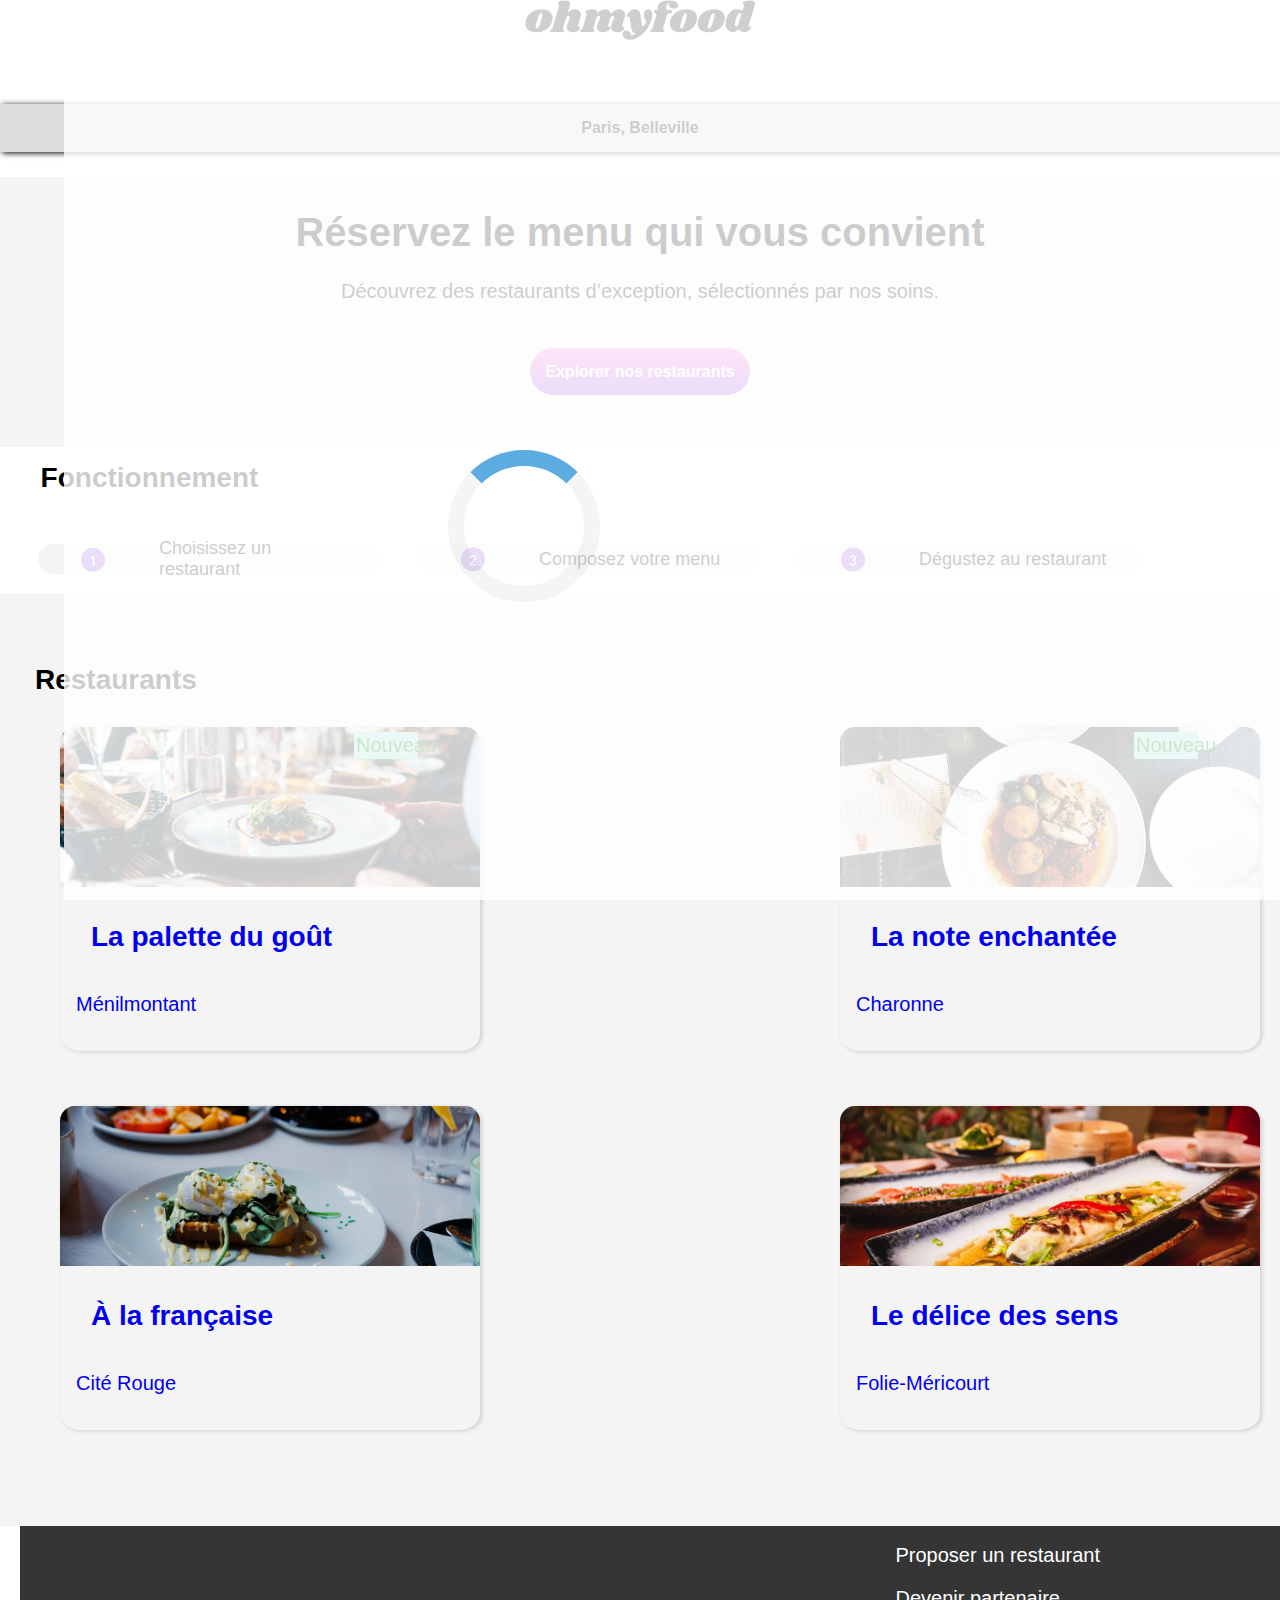
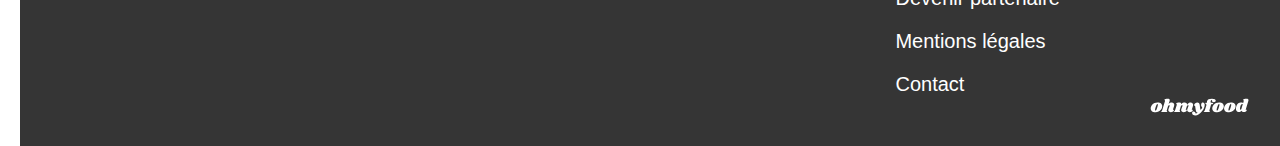
<file: index.html>
<!DOCTYPE html>
<html lang="fr">

<head>
    <meta charset="UTF-8">
    <meta name="viewport" content="width=device-width, initial-scale=1.0">
    <title>Oh my food</title>
    <link rel="preconnect" href="https://fonts.googleapis.com">
    <link rel="preconnect" href="https://fonts.gstatic.com" crossorigin>
    <link href="https://fonts.googleapis.com/css2?family=Raleway:wght@400;500;700&display=swap" rel="stylesheet">
    <link rel="stylesheet" href="https://cdnjs.cloudflare.com/ajax/libs/font-awesome/6.2.1/css/all.min.css"
        integrity="sha512-MV7K8+y+gLIBoVD59lQIYicR65iaqukzvf/nwasF0nqhPay5w/9lJmVM2hMDcnK1OnMGCdVK+iQrJ7lzPJQd1w=="
        crossorigin="anonymous" referrerpolicy="no-referrer" />
    <link rel="stylesheet" href="./assets/style.css">
</head>

<body>
    <div class="loader-container">
        <div class="loader">
        </div>
    </div>
    <header>
        <!--1.1 header -->
        <div class="header-logo">
            <img src="./images/logo/ohmyfood.png" alt="logo">
        </div>
    </header>

    <main>
        <section class="search">
            <i class="fa-solid fa-location-dot"></i>
            <h2>Paris, Belleville</h2>
        </section>

        <section class="accueil">
            <h1>Réservez le menu qui vous convient</h1>
            <p>Découvrez des restaurants d’exception, sélectionnés par nos soins.</p>
            <button class="button">Explorer nos restaurants</button>
        </section>

        <section class="fonctionnement">
            <h2>Fonctionnement</h2>
            <div class="fonctionnement-cards">
                <ol>
                    <li class="card-number">
                        <img class="number" src="./assets/n1.svg">
                        <div class="icon">
                            <i class="fa-solid fa-mobile-screen-button"></i>
                        </div>
                        <div class="cardnumber-text">
                        <p>Choisissez un restaurant</p>
                    </div>
                    </li>
                    <li class="card-number">
                        <img class="number" src="./assets/n2.svg">
                        <div class="icon">
                            <i class="fa-solid fa-list-ul"></i>
                        </div>
                        <div class="cardnumber-text">
                        <p>Composez votre menu</p>
                        </div>
                    </li>
                    <li class="card-number">
                        <img class="number" src="./assets/n3.svg">                
                        <div class="icon">
                            <i class="fa-solid fa-store"></i>
                        </div>
                        <div class="cardnumber-text">
                        <p>Dégustez au restaurant</p>
                        </div>
                    </li>
                </ol>
            </div>
        </section>

        <section class="restaurants">
            <h2>Restaurants</h2>
            <div class="restaurants-cards">
                <ul class="liste-restos">
                    <li>
                        <a href="./restaurants/palette.html">
                            <div class="card">
                                <div class="card-img">
                                    <img src="./images/restaurants/jay-wennington-N_Y88TWmGwA-unsplash.jpg"
                                        alt="image du restaurant la palette du goût">
                                    <p class="nouveau">Nouveau</p>
                                </div>
                                <div class="card-content">
                                    <div class="card-text">
                                        <h2>La palette du goût</h2>
                                        <p>Ménilmontant</p>
                                    </div>
                                    <div class="card-icons">
                                        <i class="fa-regular fa-heart empty"></i>
                                        <i class="fa-solid fa-heart full"></i>
                                    </div>
                                </div>
                            </div>
                        </a>
                    </li>
                    <li>
                        <a href="./restaurants/note.html">
                            <div class="card">
                                <div class="card-img">
                                    <img src="./images/restaurants/stil-u2Lp8tXIcjw-unsplash.jpg"
                                        alt="image restaurant la note enchantée">
                                    <p class="nouveau">Nouveau</p>
                                </div>
                                <div class="card-content">
                                    <div class="card-text">
                                        <h2>La note enchantée</h2>
                                        <p>Charonne</p>
                                    </div>
                                    <div class="card-icons">
                                        <i class="fa-regular fa-heart empty"></i>
                                        <i class="fa-solid fa-heart full"></i>
                                    </div>
                                </div>
                            </div>
                        </a>
                    </li>
                    <li>
                        <a href="./restaurants/francaise.html">
                            <div class="card">
                                <div class="card-img">
                                    <img src="./images/restaurants/toa-heftiba-DQKerTsQwi0-unsplash.jpg"
                                        alt="image restaurant à la française">
                                </div>
                                <div class="card-content">
                                    <div class="card-text">
                                        <h2>À la française</h2>
                                        <p>Cité Rouge</p>
                                    </div>
                                    <div class="card-icons">
                                        <i class="fa-regular fa-heart empty"></i>
                                        <i class="fa-solid fa-heart full"></i>
                                    </div>
                                </div>
                            </div>
                        </a>
                    </li>
                    <li>
                        <a href="./restaurants/delice.html">
                            <div class="card">
                                <div class="card-img">
                                    <img src="./images/restaurants/louis-hansel-shotsoflouis-qNBGVyOCY8Q-unsplash.jpg"
                                        alt="image restaurant Le délice des sens">
                                </div>
                                <div class="card-content">
                                    <div class="card-text">
                                        <h2>Le délice des sens</h2>
                                        <p>Folie-Méricourt</p>
                                    </div>
                                    <div class="card-icons">
                                        <i class="fa-regular fa-heart empty"></i>
                                        <i class="fa-solid fa-heart full"></i>
                                    </div>
                                </div>
                            </div>
                        </a>
                    </li>
                </ul>
            </div>
        </section>
    </main>

    <footer class="footer-accueil">
        <div class="footer-logo">
            <img class="footer-img" src="../images/logo/ohmyfood-white.svg" alt="logo OhMyFood">
        </div>
        <ul class="footer-liens">
            <li>
                <i class="fa-solid fa-utensils icon-white"></i>
                <p>Proposer un restaurant</p>
            </li>
            <li>
                <i class="fa-solid fa-handshake-angle icon-white"></i>
                <p>Devenir partenaire</p>
            </li>
            <li>
                <p>Mentions légales</p>
            </li>
            <li>
                <p>Contact</p>
            </li>
        </ul>
    </footer>
</body>

</html>
</file>
<file: assets/style.css>
@keyframes show-menu {
  0% {
    transform: translateX(-500px);
    opacity: 0;
  }
  100% {
    transform: translateX(0px);
    opacity: 1;
  }
}
@keyframes show-menu {
  0% {
    transform: translateX(-500px);
    opacity: 0;
  }
  100% {
    transform: translateX(0px);
    opacity: 1;
  }
}
/**** Texte & background (bg) *****/
* {
  font-family: "Roboto", sans-serif;
}

/***** Small devices (phones, less than 768px) ****/
/**** Texte & background (bg) *****/
.main-restaurants {
  width: 100%;
  height: auto;
  display: flex;
  flex-direction: column;
  justify-content: center;
  align-items: center;
}

body {
  margin: 0;
  padding: 0;
}

header {
  display: flex;
  justify-content: center;
}

.header-logo {
  justify-content: center;
  display: flex;
  width: 200px;
  height: 40px;
}

#logo {
  max-width: 100%;
  font-size: 24px;
  justify-content: center;
  font-weight: bold;
}

.titre-resto h1 {
  display: flex;
  text-align: center;
  margin: 20px 50px 0px 50px;
  font-size: 20px;
  font-weight: bold;
  font-style: italic;
}

.titre-resto h2 {
  font-size: 16px;
  font-weight: 200;
}

.photo-resto {
  width: 100%;
  height: 270px;
}
.photo-resto img {
  width: 100%;
  height: 270px;
  -o-object-fit: cover;
     object-fit: cover;
}

.page-menu {
  background-color: #f4f4f4;
  display: flex;
  flex-direction: column;
  border-radius: 20px;
  margin-top: -50px;
  padding-top: 10px;
  position: relative;
  width: 100%;
  justify-content: center;
  align-items: center;
}
@media screen and (min-width: 1000px) {
  .page-menu {
    width: 70%;
  }
}

.liste-menus {
  padding: 0;
}

.entrees-plats-desserts {
  width: 100%;
}
@media screen and (min-width: 1000px) {
  .entrees-plats-desserts {
    width: 70%;
  }
}

.coche {
  display: block;
  position: absolute;
  left: 100%;
  height: 100%;
  width: 60px;
  border-radius: 0 16px 16px 0;
  background-color: #99E2D0;
  opacity: 0;
  transition: all 0.3s ease-out;
}
.coche i {
  display: flex;
  justify-content: center;
  align-items: center;
  margin: 26px 16px 18px 20px;
  width: 6px;
  height: 6px;
  padding: 6px;
  border-radius: 50%;
  background-color: white;
}
.coche .fa-check {
  color: #99E2D0;
  font-size: 10px;
}

.card-restos {
  background-color: white;
  border-radius: 16px;
  display: flex;
  position: relative;
  cursor: pointer;
  box-shadow: 2px 1px 8px -3px #7e7e7e;
  box-sizing: border-box;
  margin-bottom: 2%;
  height: 72px;
}
.card-restos p {
  display: flex;
  flex-direction: row;
  margin: 0;
}
.card-restos:hover span {
  opacity: 1;
  transform: translateX(-60px);
  transition: all 0.3s ease-in-out;
}
.card-restos:hover h3, .card-restos:hover p {
  width: 60%;
  text-overflow: ellipsis;
  overflow: hidden;
  white-space: nowrap;
}
.card-restos:hover .prix {
  opacity: 1;
  transform: translateX(-60px);
  transition: all 0.3s ease-in-out;
  margin-right: 5px;
}

.card-info {
  width: 100%;
  display: flex;
  flex-direction: row;
  justify-content: space-between;
  align-items: center;
}

.delay-1 {
  transform-origin: right;
  animation: show-menu 500ms 1000ms forwards;
}

.delay-2 {
  transform-origin: right;
  animation: show-menu 500ms 1500ms forwards;
}

.delay-3 {
  transform-origin: right;
  animation: show-menu 500ms 2000ms forwards;
}

.titres-plats {
  width: 90%;
  gap: 7px;
  display: flex;
  flex-direction: column;
  align-items: flex-start;
  justify-content: flex-start;
  padding-left: 10px;
}
.titres-plats h3 {
  margin: 0;
}

.prix {
  width: 10%;
  margin-right: 10px;
  font-weight: bold;
}

.card-icons {
  position: relative;
  padding: 15px;
}
.card-icons .empty {
  position: absolute;
  z-index: 3;
  color: black;
  font-size: 20px;
  opacity: 1;
  background-color: #f4f4f4;
}
.card-icons .empty:hover {
  opacity: 0;
  transition: 200ms;
}
.card-icons .full {
  z-index: 2;
  background: linear-gradient(#FF79DA, #9356dc);
  background-clip: text;
  -webkit-background-clip: text;
  color: transparent;
  font-size: 20px;
}

.titre-resto {
  display: flex;
  flex-direction: row;
  width: 100%;
  justify-content: space-around;
  align-items: center;
  padding: 10px;
}

button {
  flex-direction: row;
  margin: 20px 0px;
  padding: 15px;
  background: linear-gradient(#ff79da, #9356dc);
  color: white;
  border: #ff79da;
  border-radius: 25px;
  font-weight: 700;
  font-size: 16px;
  line-height: 17px;
  display: flex;
  align-items: center;
  justify-content: center;
  text-decoration: none;
}

/* mediaqueries */
@media screen and (min-width: 768px) {
  .fonctionnement-cards {
    font-size: 20px;
  }
  .restaurants p {
    font-size: 20px;
  }
  footer {
    font-size: 20px;
    margin-left: 20px;
  }
  .footer-img {
    font-size: 110%;
  }
}
@media screen and (min-width: 1440px) {
  .footer .accueil .fonctionnement {
    font-size: 22px;
    margin-left: 30px;
    width: 100%;
  }
  .card-number {
    display: flex;
    flex-direction: column;
    justify-content: space-between;
  }
  .fonctionnement {
    display: flex;
    flex-direction: row;
  }
}
@keyframes disappear {
  0% {
    opacity: 0.6;
  }
  90% {
    opacity: 0.3;
  }
  100% {
    opacity: 0;
    z-index: -1;
  }
}
/**** Texte & background (bg) *****/
* {
  font-family: "Roboto", sans-serif;
}

/***** Small devices (phones, less than 768px) ****/
/**** Texte & background (bg) *****/
body {
  margin: 0;
  padding: 0;
  height: auto;
}

.loader-container {
  height: 100%;
  width: 100%;
  position: fixed;
  top: 50%;
  left: 55%;
  z-index: 3000;
  background: white;
  opacity: 0.8;
  transform: translate(-50%, -50%);
  animation: disappear 2s linear forwards;
}

.loader {
  display: flex;
  justify-content: center;
  align-items: center;
  position: absolute;
  top: 50%;
  left: 30%;
  border: 16px solid #f3f3f3;
  border-radius: 50%;
  border-top: 16px solid #3498db;
  width: 120px;
  height: 120px;
  animation: spin 2s linear infinite;
}

main {
  position: relative;
}

header {
  display: flex;
  justify-content: center;
}

.header-logo {
  justify-content: center;
  display: flex;
  width: 200px;
  height: 40px;
}

#logo {
  max-width: 100%;
  font-size: 24px;
  justify-content: center;
  font-weight: bold;
}

.search {
  display: flex;
  align-items: center;
  justify-content: center;
  text-align: center;
  margin-top: 5%;
  background-color: #dfdcdc;
  box-shadow: 2px 1px 6px 0px;
}

h2 {
  font-size: 16px;
  margin: 15px;
}

a {
  text-decoration: none;
}

.accueil {
  height: 250px;
  width: 100%;
  display: flex;
  flex-direction: column;
  justify-content: center;
  align-items: center;
  background: #f4f4f4;
  padding-bottom: 20px;
  margin-top: 25px;
}
.accueil p {
  margin: 25px;
  font-size: 20px;
  justify-content: center;
  display: flex;
  text-align: center;
}

h1 {
  display: flex;
  text-align: center;
  margin: 20px 50px 0px 50px;
  font-size: 24px;
  font-weight: 800;
}
@media screen and (min-width: 1000px) {
  h1 {
    font-size: 40px;
    gap: 30px;
  }
}

.card {
  width: 400px;
  height: 100%;
  margin-bottom: 15px;
  box-shadow: 2px 1px 4px 0px #cecece;
  border-radius: 5%;
}
@media screen and (min-width: 1000px) {
  .card {
    width: 420px;
  }
}
@media screen and (min-width: 1440px) {
  .card {
    width: 640px;
  }
}

.card-img {
  width: 100%;
  -o-object-fit: cover;
     object-fit: cover;
  border-radius: 15px 15px 0 0;
  position: relative;
}
.card-img .nouveau {
  position: absolute;
  left: 70%;
  top: 3%;
  color: green;
  background-color: #99E2D0;
  padding: 2px;
  width: 60px;
  text-align: center;
  margin: 0;
}
.card-img .empty .full {
  position: absolute;
  left: 70%;
}

/****** Accueil *******/
.button {
  flex-direction: row;
  margin: 20px 0px;
  padding: 15px;
  background: linear-gradient(#ff79da, #9356dc);
  color: white;
  border: #ff79da;
  border-radius: 25px;
  font-weight: 700;
  font-size: 16px;
  line-height: 17px;
  display: flex;
  align-items: center;
  justify-content: center;
  text-decoration: none;
}
.button:hover {
  background-color: #ff79da;
  opacity: 0.8;
  transition: 0.7s;
}

/****** Fonctionnement *******/
.fonctionnement {
  display: flex;
  flex-direction: column;
  margin: auto;
  align-items: flex-start;
  gap: 15px;
  align-self: stretch;
  padding-left: 2%;
}
@media screen and (min-width: 1440px) {
  .fonctionnement {
    padding-bottom: 10px;
    padding-top: 10px;
  }
}
.fonctionnement h2 {
  font-size: 28px;
}
.fonctionnement ol {
  display: flex;
  flex-direction: column;
  width: 100%;
  margin: 0;
  padding: 0;
}
@media screen and (min-width: 1440px) {
  .fonctionnement ol {
    flex-direction: row;
    font-size: 20px;
  }
}
@media screen and (min-width: 1000px) {
  .fonctionnement ol {
    flex-direction: row;
  }
}
.fonctionnement .card {
  display: flex;
}
.fonctionnement .card .icon {
  width: 20px;
}

.card-number {
  display: flex;
  flex-direction: row;
  justify-content: center;
  height: 30px;
  margin: 20px 40px 20px 0px;
  padding-left: 20px;
  width: 320px;
  align-items: center;
  border-radius: 20px;
  background-color: #f4f4f4;
}
@media screen and (min-width: 1440px) {
  .card-number {
    width: 360px;
    height: 60px;
  }
}
.card-number .icon {
  width: 24px;
}

.number {
  position: absolute;
  left: 10px;
}
@media screen and (min-width: 1000px) {
  .number {
    position: unset;
    margin-right: 10px;
  }
}

.fonctionnement-cards {
  display: flex;
  width: 100%;
  gap: 25px;
  align-items: center;
  border-radius: 20px;
  margin-left: 12px;
  justify-content: flex-start;
}
.fonctionnement-cards .icon {
  margin-right: 20px;
  width: 24px;
}
.fonctionnement-cards p {
  margin: 0;
  font-size: 18px;
}
@media screen and (min-width: 1440px) {
  .fonctionnement-cards p {
    font-size: 24px;
  }
}

.fonctionnement .card {
  width: 90%;
  background: #f4f4f4;
}

.fonctionnement button {
  display: flex;
  align-items: center;
  justify-content: center;
  background-color: #f4f4f4;
}

/****** Restaurants *******/
@keyframes spin {
  0% {
    transform: rotate(0deg);
  }
  100% {
    transform: rotate(360deg);
  }
}
.restaurants {
  display: flex;
  flex-direction: column;
  background: #f4f4f4;
  padding: 55px 20px 65px 20px;
}

.restaurants h1 {
  margin: 0;
  margin-bottom: 25px;
}
.restaurants h2 {
  font-size: 28px;
}

.liste-restos,
li {
  list-style-type: none;
}

.restaurants-cards {
  display: flex;
  flex-direction: column;
  gap: 25px;
  width: 100%;
}
@media screen and (min-width: 1440px) {
  .restaurants-cards {
    width: 80%;
  }
}
.restaurants-cards ul {
  display: flex;
  flex-direction: row;
  justify-content: space-between;
  align-items: center;
  gap: 40px;
  flex-wrap: wrap;
}

.restaurants-cards card {
  background: #fff;
  border-radius: 15px 15px 15px 15px;
  height: 100%;
  width: 100%;
}

.restaurants-cards img {
  width: 100%;
  height: 160px;
  gap: 20px;
  -o-object-fit: cover;
     object-fit: cover;
  border-radius: 15px 15px 0 0;
}

.card-content {
  display: flex;
  flex-direction: row;
  justify-content: space-between;
  align-items: center;
  padding: 0px 16px;
}

.card-text {
  flex-direction: column;
  display: flex;
  justify-content: flex-start;
  align-items: flex-start;
  gap: 5px;
  margin: 15px 0px;
}

.card-icons {
  position: relative;
  padding: 15px;
}
.card-icons .empty {
  position: absolute;
  z-index: 3;
  color: black;
  font-size: 20px;
  opacity: 1;
  background-color: #fff;
}
.card-icons .empty:hover {
  opacity: 0;
  transition: 200ms;
}
.card-icons .full {
  z-index: 2;
  background: linear-gradient(#FF79DA, #9356dc);
  background-clip: text;
  -webkit-background-clip: text;
  color: transparent;
  font-size: 20px;
}

.cardnumber-text {
  width: 195px;
  align-items: center;
}
@media screen and (min-width: 1440px) {
  .cardnumber-text {
    width: 250px;
  }
}

.footer-accueil {
  display: flex;
  width: 100%;
  height: 190px;
  padding: 20px 0px 10px 0px;
  bottom: 0;
  flex-direction: column;
  position: relative;
  background-color: #353535;
  color: #fff;
}
@media screen and (min-width: 1000px) {
  .footer-accueil {
    flex-direction: row-reverse;
    font-size: 20px;
    justify-content: flex-start;
    align-items: flex-end;
    gap: 40px;
  }
}

.footer-logo {
  padding: 0px 20px;
}
@media screen and (min-width: 1000px) {
  .footer-logo {
    text-align: right;
    padding: 10px;
  }
}
.footer-logo .footer-liens {
  padding-left: 20px;
  line-height: 5%;
}
.footer-logo .footer-liens li {
  display: flex;
  gap: 10px;
  align-items: center;
}
.footer-logo .footer-liens li p {
  color: #fff;
  font-weight: 300;
}
.footer-logo .icon-white {
  color: #fff;
  padding-right: 5px;
  padding-left: 5px;
  height: 14px;
  width: 14px;
}/*# sourceMappingURL=style.css.map */
</file>
